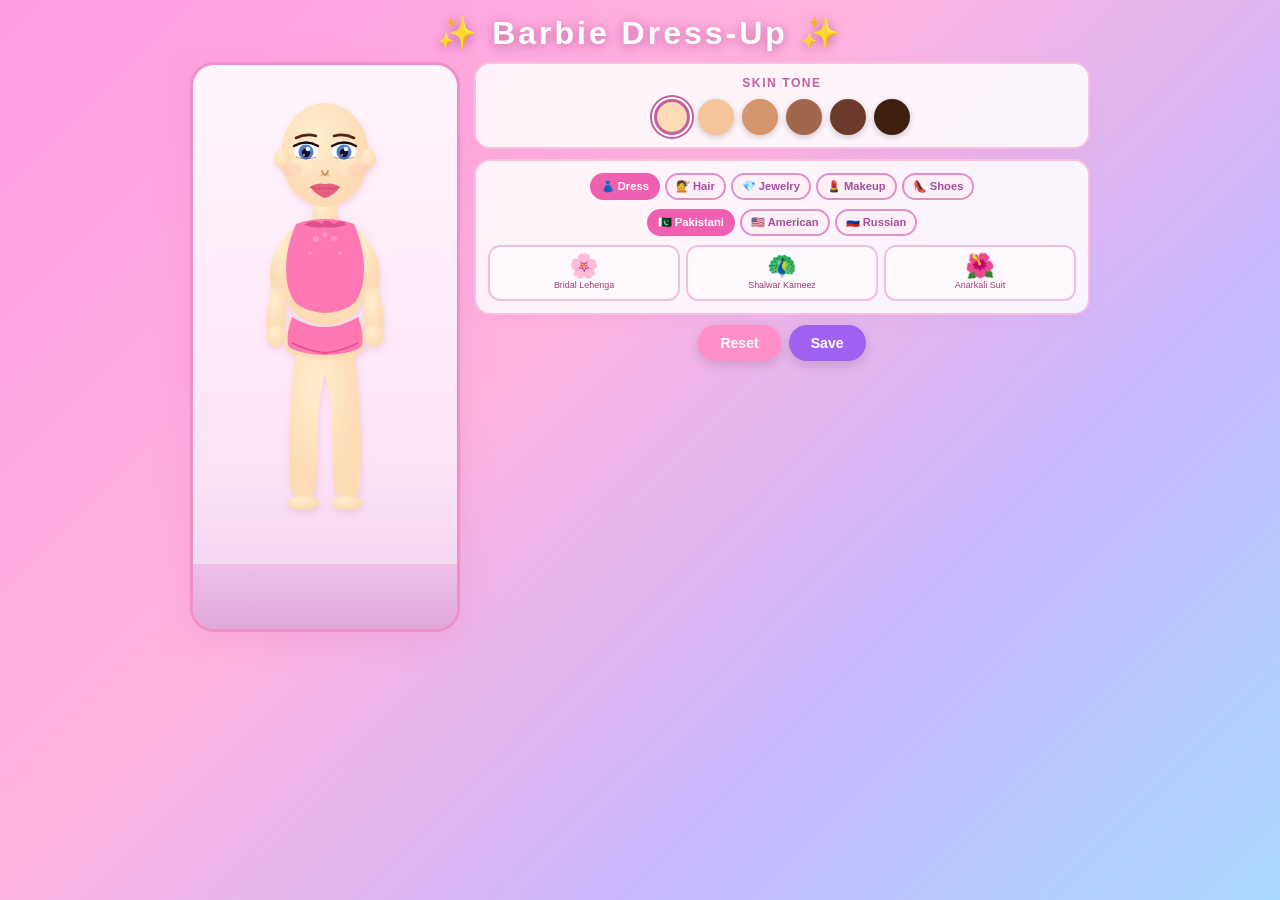
<file: index.html>
<!DOCTYPE html>
<html lang="en">
<head>
<meta charset="UTF-8">
<meta name="viewport" content="width=device-width, initial-scale=1.0">
<title>✨ Barbie Dress-Up Game</title>
<style>
*{box-sizing:border-box;margin:0;padding:0}
body{font-family:'Segoe UI',sans-serif;background:linear-gradient(135deg,#ff9de2,#ffb3de 40%,#c9b8ff 70%,#a8d8ff);min-height:100vh;display:flex;flex-direction:column;align-items:center;padding-bottom:20px}
h1{color:#fff;text-shadow:0 2px 12px #c060a0;font-size:2rem;margin:14px 0 10px;letter-spacing:3px}
.main{display:flex;gap:14px;align-items:flex-start;width:100%;max-width:920px;padding:0 10px}
.stage{flex-shrink:0;width:270px;background:linear-gradient(180deg,#fff5fd,#fce4f5 70%,#f0d0f0);border-radius:24px;border:3px solid #f090c8;box-shadow:0 8px 32px #e080c040;padding:14px 14px 60px;position:relative;overflow:hidden;display:flex;flex-direction:column;align-items:center}
.stage::after{content:'';position:absolute;bottom:0;left:0;right:0;height:65px;background:linear-gradient(180deg,#f0c0e8,#e0a8d8);border-radius:0 0 21px 21px}
.barbie-wrap{position:relative;z-index:1;width:190px;height:490px}
.controls{flex:1;display:flex;flex-direction:column;gap:10px;min-width:0}
.panel{background:rgba(255,255,255,.86);border-radius:16px;border:2px solid #f8c0e0;box-shadow:0 4px 16px #e070b018;padding:12px}
.ptitle{font-size:.76rem;font-weight:700;color:#c060a0;text-transform:uppercase;letter-spacing:1.5px;margin-bottom:9px;text-align:center}
.skin-row{display:flex;gap:8px;justify-content:center;flex-wrap:wrap}
.sw{width:36px;height:36px;border-radius:50%;cursor:pointer;border:3px solid transparent;transition:transform .16s,border-color .16s;box-shadow:0 2px 6px #0003}
.sw:hover{transform:scale(1.2)}
.sw.active{border-color:#c060a0;box-shadow:0 0 0 2px #fff,0 0 0 4px #c060a0}
.tabs{display:flex;flex-wrap:wrap;gap:5px;justify-content:center;margin-bottom:9px}
.tab{padding:5px 9px;border:2px solid #e090c8;background:#fff0f8;border-radius:20px;cursor:pointer;font-size:.7rem;font-weight:700;color:#a050a0;transition:all .16s}
.tab:hover,.tab.active{background:#f060b0;color:#fff;border-color:#f060b0}
.grid{display:grid;grid-template-columns:repeat(3,1fr);gap:6px}
.card{background:#fff8fd;border:2px solid #f0c0e0;border-radius:12px;padding:7px 4px;cursor:pointer;text-align:center;transition:all .16s;display:flex;flex-direction:column;align-items:center;gap:2px}
.card:hover{border-color:#f060b0;background:#fde8f8;transform:translateY(-2px)}
.card.active{border-color:#f060b0;background:#ffd6f0;box-shadow:0 0 0 2px #f060b040}
.card .ic{font-size:1.5rem;line-height:1}
.card .lb{font-size:.56rem;color:#904070;line-height:1.3}
.actions{display:flex;gap:8px;justify-content:center}
.btn{padding:10px 22px;border:none;border-radius:22px;cursor:pointer;font-size:.88rem;font-weight:700;transition:all .16s;box-shadow:0 4px 12px #0002}
.btn-r{background:#ff8fc8;color:#fff}.btn-r:hover{background:#e060a0;transform:translateY(-1px)}
.btn-s{background:#a060f0;color:#fff}.btn-s:hover{background:#8040d0;transform:translateY(-1px)}
.L{display:none}.L.on{display:block}
@media(max-width:640px){.main{flex-direction:column;align-items:center}.stage{width:220px}.barbie-wrap{width:160px;height:410px}.controls{width:100%;max-width:400px}.grid{grid-template-columns:repeat(4,1fr)}}
</style>
</head>
<body>
<h1>✨ Barbie Dress-Up ✨</h1>
<div class="main">

<!-- STAGE -->
<div class="stage">
  <div class="barbie-wrap">
  <svg id="sv" viewBox="0 0 190 490" xmlns="http://www.w3.org/2000/svg" style="width:100%;height:100%">
  <defs>
    <radialGradient id="BG" cx="40%" cy="30%" r="60%">
      <stop offset="0%" stop-color="var(--sh,#FEEECE)"/>
      <stop offset="100%" stop-color="var(--sc,#FDDBB4)"/>
    </radialGradient>
    <filter id="FS" x="-10%" y="-5%" width="120%" height="115%">
      <feDropShadow dx="1" dy="3" stdDeviation="3" flood-color="#c060a0" flood-opacity="0.18"/>
    </filter>
  </defs>

  <!-- ══ BODY BASE ══ -->
  <g filter="url(#FS)">
    <!-- legs -->
    <path d="M68 260 Q62 295 60 335 Q58 375 60 408 Q64 420 74 422 Q84 420 86 408 Q88 375 88 340 Q90 310 95 295 Q100 310 102 340 Q102 375 104 408 Q106 420 116 422 Q126 420 130 408 Q132 375 130 335 Q128 295 122 260Z" fill="url(#BG)"/>
    <!-- feet -->
    <ellipse cx="73" cy="424" rx="16" ry="7" fill="url(#BG)"/>
    <ellipse cx="117" cy="424" rx="16" ry="7" fill="url(#BG)"/>
    <!-- hips -->
    <path d="M60 238 Q54 255 56 270 Q60 278 95 280 Q130 278 134 270 Q136 255 130 238 Q114 248 95 248 Q76 248 60 238Z" fill="url(#BG)"/>
    <!-- torso hourglass -->
    <path d="M66 145 Q56 166 54 188 Q52 207 56 222 Q62 234 72 240 Q82 246 95 246 Q108 246 118 240 Q128 234 134 222 Q138 207 136 188 Q134 166 124 145 Q110 139 95 139 Q80 139 66 145Z" fill="url(#BG)"/>
    <!-- left arm -->
    <path d="M66 147 Q50 159 42 181 Q38 197 42 211 Q50 213 58 203 Q62 183 68 160Z" fill="url(#BG)"/>
    <path d="M42 209 Q36 228 36 246 Q38 254 46 255 Q54 253 56 244 Q58 230 54 210Z" fill="url(#BG)"/>
    <ellipse cx="46" cy="257" rx="10" ry="11" fill="url(#BG)"/>
    <!-- right arm -->
    <path d="M124 147 Q140 159 148 181 Q152 197 148 211 Q140 213 132 203 Q128 183 122 160Z" fill="url(#BG)"/>
    <path d="M148 209 Q154 228 154 246 Q152 254 144 255 Q136 253 134 244 Q132 230 136 210Z" fill="url(#BG)"/>
    <ellipse cx="144" cy="257" rx="10" ry="11" fill="url(#BG)"/>
    <!-- neck -->
    <path d="M83 127 Q87 122 95 121 Q103 122 107 127 L108 145 Q101 148 95 148 Q89 148 82 145Z" fill="url(#BG)"/>
    <!-- head -->
    <ellipse cx="95" cy="76" rx="44" ry="52" fill="url(#BG)"/>
    <!-- ears -->
    <ellipse cx="52" cy="80" rx="8" ry="10" fill="url(#BG)"/>
    <ellipse cx="138" cy="80" rx="8" ry="10" fill="url(#BG)"/>
  </g>

  <!-- ══ FACE ══ -->
  <g id="face">
    <!-- cheekbone highlight -->
    <ellipse cx="70" cy="88" rx="13" ry="9" fill="var(--sh,#FEEECE)" opacity="0.35"/>
    <ellipse cx="120" cy="88" rx="13" ry="9" fill="var(--sh,#FEEECE)" opacity="0.35"/>
    <!-- eyebrows -->
    <path d="M66 59 Q76 54 86 57" stroke="#5a2010" stroke-width="2.6" fill="none" stroke-linecap="round"/>
    <path d="M104 57 Q114 54 124 59" stroke="#5a2010" stroke-width="2.6" fill="none" stroke-linecap="round"/>
    <!-- eye whites -->
    <ellipse cx="76" cy="72" rx="12" ry="9.5" fill="white"/>
    <ellipse cx="114" cy="72" rx="12" ry="9.5" fill="white"/>
    <!-- irises -->
    <circle cx="76" cy="73" r="7.5" fill="#4a80c8" id="iL"/>
    <circle cx="114" cy="73" r="7.5" fill="#4a80c8" id="iR"/>
    <!-- pupils -->
    <circle cx="76" cy="74" r="4.2" fill="#1a0a28"/>
    <circle cx="114" cy="74" r="4.2" fill="#1a0a28"/>
    <!-- eye shine -->
    <circle cx="78" cy="70" r="2.3" fill="white" opacity="0.92"/>
    <circle cx="116" cy="70" r="2.3" fill="white" opacity="0.92"/>
    <circle cx="74" cy="76" r="1.2" fill="white" opacity="0.5"/>
    <circle cx="112" cy="76" r="1.2" fill="white" opacity="0.5"/>
    <!-- lashes top -->
    <path d="M64 67 Q76 60 88 67" stroke="#1a0a10" stroke-width="2.4" fill="none" stroke-linecap="round"/>
    <path d="M102 67 Q114 60 126 67" stroke="#1a0a10" stroke-width="2.4" fill="none" stroke-linecap="round"/>
    <!-- lashes bottom subtle -->
    <path d="M66 78 Q76 82 86 78" stroke="#4a2010" stroke-width="1" fill="none" opacity="0.4"/>
    <path d="M104 78 Q114 82 124 78" stroke="#4a2010" stroke-width="1" fill="none" opacity="0.4"/>
    <!-- nose -->
    <path d="M92 92 Q95 100 98 92" stroke="var(--sdc,#c89060)" stroke-width="1.8" fill="none" stroke-linecap="round"/>
    <circle cx="92" cy="96" r="1.8" fill="var(--sdc,#c89060)" opacity="0.35"/>
    <circle cx="98" cy="96" r="1.8" fill="var(--sdc,#c89060)" opacity="0.35"/>
    <!-- default lips -->
    <path id="dlips" d="M80 108 Q87 103 95 105 Q103 103 110 108 Q103 117 95 119 Q87 117 80 108Z" fill="#e86080"/>
    <path d="M80 108 Q87 111 95 109 Q103 111 110 108" stroke="#c04060" stroke-width="1" fill="none" opacity="0.7"/>
    <!-- natural blush -->
    <ellipse cx="62" cy="91" rx="11" ry="7" fill="#ffb0b0" opacity="0.24"/>
    <ellipse cx="128" cy="91" rx="11" ry="7" fill="#ffb0b0" opacity="0.24"/>
  </g>

  <!-- ══ BASE SWIMSUIT (always visible) ══ -->
  <g id="bsw">
    <!-- bodice -->
    <path d="M66 145 Q56 168 56 190 Q56 210 64 222 Q72 232 95 234 Q118 232 126 222 Q134 210 134 190 Q134 168 124 145 Q110 140 95 140 Q80 140 66 145Z" fill="#ff78b4"/>
    <!-- sweetheart neckline detail -->
    <path d="M74 146 Q84 139 92 145 Q95 138 104 145 Q112 139 116 146 Q104 150 95 148 Q86 150 74 146Z" fill="#e0508a"/>
    <!-- shimmer -->
    <g fill="white" opacity="0.22">
      <circle cx="86" cy="160" r="3"/><circle cx="95" cy="156" r="2.5"/><circle cx="104" cy="160" r="3"/>
      <circle cx="80" cy="174" r="2"/><circle cx="110" cy="174" r="2"/>
    </g>
    <!-- hips/panty -->
    <path d="M62 238 Q56 254 58 266 Q62 274 95 276 Q128 274 132 266 Q134 254 128 238 Q112 248 95 248 Q78 248 62 238Z" fill="#ff78b4"/>
    <path d="M62 264 Q78 272 95 274 Q112 272 128 264" stroke="#e0508a" stroke-width="1.8" fill="none"/>
  </g>

  <!-- ══ HAIR LAYERS (drawn after face so face stays on top) ══ -->

  <!-- H1: Long wavy blonde -->
  <g class="L" id="hair-1">
    <path d="M52 68 Q44 106 44 148 Q44 188 46 218 Q50 210 50 174 Q50 134 54 94 Q56 80 60 68Z" fill="#e8b030"/>
    <path d="M138 68 Q146 106 146 148 Q146 188 144 218 Q140 210 140 174 Q140 134 136 94 Q134 80 130 68Z" fill="#e8b030"/>
    <ellipse cx="95" cy="44" rx="47" ry="24" fill="#f0c040"/>
    <path d="M52 50 Q58 30 76 22 Q95 16 114 22 Q132 30 138 50 Q116 42 95 40 Q74 42 52 50Z" fill="#d4a020"/>
    <path d="M52 54 Q46 76 46 100 Q46 120 50 134 Q56 122 56 100 Q56 78 58 62Z" fill="#f0c040"/>
    <path d="M138 54 Q144 76 144 100 Q144 120 140 134 Q134 122 134 100 Q134 78 132 62Z" fill="#f0c040"/>
    <!-- wavy ends -->
    <path d="M44 216 Q38 238 40 258 Q44 254 46 236 Q48 222 48 214Z" fill="#e8b030"/>
    <path d="M146 216 Q152 238 150 258 Q146 254 144 236 Q142 222 142 214Z" fill="#e8b030"/>
  </g>

  <!-- H2: Dark brown long straight -->
  <g class="L" id="hair-2">
    <path d="M52 66 Q44 104 42 148 Q40 188 42 220 Q46 216 48 180 Q48 140 52 100 Q54 82 58 68Z" fill="#3c1c08"/>
    <path d="M138 66 Q146 104 148 148 Q150 188 148 220 Q144 216 142 180 Q142 140 138 100 Q136 82 132 68Z" fill="#3c1c08"/>
    <ellipse cx="95" cy="42" rx="47" ry="22" fill="#4e2c0c"/>
    <path d="M52 48 Q60 28 78 20 Q95 14 112 20 Q130 28 138 48 Q116 40 95 38 Q74 40 52 48Z" fill="#2e1406"/>
    <path d="M52 52 Q46 74 44 100 Q44 124 46 142 Q52 130 54 106 Q56 82 58 60Z" fill="#4e2c0c"/>
    <path d="M138 52 Q144 74 146 100 Q146 124 144 142 Q138 130 136 106 Q134 82 132 60Z" fill="#4e2c0c"/>
  </g>

  <!-- H3: Black updo bun -->
  <g class="L" id="hair-3">
    <ellipse cx="95" cy="44" rx="47" ry="22" fill="#1c0c24"/>
    <path d="M52 52 Q44 70 42 92 Q42 112 48 116 Q54 108 56 88 Q58 68 60 56Z" fill="#1c0c24"/>
    <path d="M138 52 Q146 70 148 92 Q148 112 142 116 Q136 108 134 88 Q132 68 130 56Z" fill="#1c0c24"/>
    <!-- bun -->
    <ellipse cx="95" cy="22" rx="26" ry="17" fill="#1c0c24"/>
    <ellipse cx="95" cy="20" rx="20" ry="13" fill="#2c1434"/>
    <!-- hair tie -->
    <ellipse cx="95" cy="33" rx="22" ry="5" fill="#f060a0"/>
    <circle cx="95" cy="33" r="4" fill="#ff80c0"/>
  </g>

  <!-- H4: Red wavy shoulder-length -->
  <g class="L" id="hair-4">
    <path d="M52 68 Q44 102 42 136 Q40 166 42 192 Q46 186 48 158 Q50 126 54 96 Q56 80 60 68Z" fill="#a02010"/>
    <path d="M138 68 Q146 102 148 136 Q150 166 148 192 Q144 186 142 158 Q140 126 136 96 Q134 80 130 68Z" fill="#a02010"/>
    <ellipse cx="95" cy="44" rx="47" ry="24" fill="#c03020"/>
    <path d="M52 50 Q60 30 78 22 Q95 16 112 22 Q130 30 138 50 Q116 42 95 40 Q74 42 52 50Z" fill="#8a1c0c"/>
    <path d="M52 54 Q44 78 42 106 Q40 132 42 152 Q50 140 52 114 Q54 88 56 62Z" fill="#c03020"/>
    <path d="M138 54 Q146 78 148 106 Q150 132 148 152 Q140 140 138 114 Q136 88 134 62Z" fill="#c03020"/>
  </g>

  <!-- H5: Platinum silver bob -->
  <g class="L" id="hair-5">
    <ellipse cx="95" cy="44" rx="47" ry="22" fill="#d0c8e0"/>
    <path d="M52 52 Q44 72 42 96 Q42 118 46 124 Q52 116 54 94 Q56 72 60 58Z" fill="#d0c8e0"/>
    <path d="M138 52 Q146 72 148 96 Q148 118 144 124 Q138 116 136 94 Q134 72 130 58Z" fill="#d0c8e0"/>
    <path d="M52 50 Q60 30 78 22 Q95 16 112 22 Q130 30 138 50 Q116 44 95 42 Q74 44 52 50Z" fill="#b0a8c0"/>
    <!-- bob ends -->
    <path d="M42 118 Q40 128 42 136 Q46 132 48 124Z" fill="#d0c8e0"/>
    <path d="M148 118 Q150 128 148 136 Q144 132 142 124Z" fill="#d0c8e0"/>
  </g>

  <!-- ══ DRESS LAYERS ══ -->

  <!-- PK1: Bridal Lehenga -->
  <g class="L" id="dress-pk1">
    <path d="M70 142 Q60 164 60 186 Q60 204 68 214 Q78 222 95 224 Q112 222 122 214 Q130 204 130 186 Q130 164 120 142 Q108 137 95 137 Q82 137 70 142Z" fill="#8b0000"/>
    <path d="M74 142 Q95 136 116 142" stroke="#ffd700" stroke-width="2.5" fill="none"/>
    <path d="M70 162 Q95 156 120 162" stroke="#ffd700" stroke-width="1.5" fill="none" opacity=".8"/>
    <!-- dupatta left -->
    <path d="M60 144 Q46 156 40 178 Q36 196 40 210 Q52 196 58 174 Q62 158 66 146Z" fill="#aa0000" opacity=".88"/>
    <path d="M40 208 Q34 230 36 256 Q40 248 44 228 Q46 212 48 206Z" fill="#aa0000" opacity=".7"/>
    <!-- dupatta right -->
    <path d="M130 144 Q144 156 150 178 Q154 196 150 210 Q138 196 132 174 Q128 158 124 146Z" fill="#aa0000" opacity=".88"/>
    <!-- Lehenga skirt -->
    <path d="M62 220 Q46 250 38 294 Q30 338 32 374 Q52 392 95 396 Q138 392 158 374 Q160 338 152 294 Q144 250 128 220 Q112 228 95 230 Q78 228 62 220Z" fill="#8b0000"/>
    <!-- gold border -->
    <path d="M32 370 Q62 388 95 392 Q128 388 158 370 Q128 382 95 386 Q62 382 32 370Z" fill="#ffd700"/>
    <path d="M32 354 Q62 372 95 376 Q128 372 158 354" stroke="#ffd700" stroke-width="1.5" fill="none" opacity=".5"/>
    <!-- embroidery -->
    <g fill="none" stroke="#ffd700" stroke-width="1.8" opacity=".82">
      <path d="M44 258 Q62 250 76 260 Q86 250 95 260 Q104 250 114 260 Q128 250 146 258"/>
      <path d="M40 282 Q60 274 76 284 Q86 274 95 284 Q104 274 114 284 Q130 274 150 282"/>
    </g>
    <g fill="#ffd700" opacity=".75">
      <circle cx="95" cy="244" r="4"/><circle cx="75" cy="272" r="3"/><circle cx="115" cy="272" r="3"/>
    </g>
    <!-- sleeve detail -->
    <path d="M60 144 Q44 156 38 178 Q34 196 38 212" stroke="#ffd700" stroke-width="1.5" fill="none"/>
    <path d="M130 144 Q146 156 152 178 Q156 196 152 212" stroke="#ffd700" stroke-width="1.5" fill="none"/>
  </g>

  <!-- PK2: Teal Shalwar Kameez -->
  <g class="L" id="dress-pk2">
    <path d="M64 136 Q52 160 50 188 Q48 216 52 240 Q58 254 74 260 Q82 264 95 264 Q108 264 116 260 Q132 254 138 240 Q142 216 140 188 Q138 160 126 136 Q112 130 95 130 Q78 130 64 136Z" fill="#008888"/>
    <path d="M80 136 Q95 128 110 136 Q100 142 95 140 Q90 142 80 136Z" fill="#006666"/>
    <path d="M78 136 Q95 130 112 136" stroke="#ffd700" stroke-width="2" fill="none"/>
    <path d="M76 148 Q95 142 114 148" stroke="#ffd700" stroke-width="1.3" fill="none" opacity=".8"/>
    <!-- sleeves -->
    <path d="M64 138 Q48 152 40 176 Q36 194 40 208 Q50 210 58 200 Q62 180 68 158Z" fill="#008888"/>
    <path d="M126 138 Q142 152 150 176 Q154 194 150 208 Q140 210 132 200 Q128 180 122 158Z" fill="#008888"/>
    <path d="M42 176 Q50 170 56 178" stroke="#ffd700" stroke-width="1.3" fill="none"/>
    <path d="M148 176 Q140 170 134 178" stroke="#ffd700" stroke-width="1.3" fill="none"/>
    <!-- shalwar trousers -->
    <path d="M54 252 Q48 276 48 308 Q48 342 50 372 Q58 380 72 378 Q80 356 84 322 Q88 296 95 282 Q102 296 106 322 Q110 356 118 378 Q132 380 140 372 Q142 342 142 308 Q142 276 136 252 Q118 264 95 266 Q72 264 54 252Z" fill="#007070"/>
    <!-- hem embroidery -->
    <path d="M52 238 Q73 250 95 252 Q117 250 138 238" stroke="#ffd700" stroke-width="2" fill="none"/>
    <!-- dupatta -->
    <path d="M64 136 Q52 142 48 158 Q54 152 62 148Z" fill="#00aaaa" opacity=".8"/>
    <path d="M48 156 Q42 172 42 190 Q46 186 52 172 Q54 162 54 154Z" fill="#00aaaa" opacity=".7"/>
  </g>

  <!-- PK3: Magenta Anarkali Suit -->
  <g class="L" id="dress-pk3">
    <path d="M66 136 Q54 160 52 190 Q50 220 52 248 Q54 266 62 274 Q72 282 84 344 Q88 374 90 402 Q92 408 95 408 Q98 408 100 402 Q102 374 106 344 Q118 282 128 274 Q136 266 138 248 Q140 220 138 190 Q136 160 124 136 Q110 130 95 130 Q80 130 66 136Z" fill="#be006a"/>
    <path d="M80 136 Q95 128 110 136 Q100 142 95 140 Q90 142 80 136Z" fill="#8a0048"/>
    <path d="M78 136 Q95 130 112 136" stroke="#ffd700" stroke-width="2.2" fill="none"/>
    <!-- sleeves -->
    <path d="M66 138 Q50 152 42 178 Q38 196 42 212 Q52 214 60 204 Q64 182 70 158Z" fill="#be006a"/>
    <path d="M124 138 Q140 152 148 178 Q152 196 148 212 Q138 214 130 204 Q126 182 120 158Z" fill="#be006a"/>
    <!-- churidar tight leg bottoms -->
    <path d="M83 342 Q81 374 81 402 Q81 414 87 418 Q91 422 95 422 Q99 422 103 418 Q109 414 109 402 Q109 374 107 342" fill="#8a0048"/>
    <!-- embroidery rows -->
    <g fill="none" stroke="#ffd700" stroke-width="1.7" opacity=".9">
      <path d="M68 178 Q95 170 122 178"/>
      <path d="M66 200 Q95 192 124 200"/>
      <path d="M64 224 Q95 216 126 224"/>
    </g>
    <g fill="#ffd700"><circle cx="95" cy="152" r="3.5"/><circle cx="95" cy="166" r="2.5"/></g>
  </g>

  <!-- US1: Red Ball Gown -->
  <g class="L" id="dress-us1">
    <path d="M70 138 Q62 160 62 182 Q62 200 70 210 Q80 218 95 220 Q110 218 120 210 Q128 200 128 182 Q128 160 120 138 Q108 133 95 133 Q82 133 70 138Z" fill="#cc1020"/>
    <path d="M70 138 Q82 132 90 138 Q95 131 100 138 Q108 132 120 138 Q110 143 95 141 Q80 143 70 138Z" fill="#aa0810"/>
    <!-- ballgown -->
    <path d="M62 208 Q40 242 32 290 Q24 336 28 374 Q50 394 95 398 Q140 394 162 374 Q166 336 158 290 Q150 242 128 208 Q112 220 95 222 Q78 220 62 208Z" fill="#cc1020"/>
    <!-- tulle -->
    <path d="M26 370 Q60 390 95 394 Q130 390 164 370 Q130 384 95 388 Q60 384 26 370Z" fill="#e02040" opacity=".6"/>
    <path d="M28 350 Q62 370 95 374 Q128 370 162 350 Q128 364 95 368 Q62 364 28 350Z" fill="#e02040" opacity=".4"/>
    <!-- sparkles -->
    <g fill="white" opacity=".45">
      <circle cx="75" cy="254" r="2.2"/><circle cx="95" cy="272" r="2.8"/>
      <circle cx="115" cy="248" r="2.2"/><circle cx="68" cy="304" r="1.8"/>
      <circle cx="125" cy="298" r="1.8"/><circle cx="88" cy="326" r="2.2"/>
    </g>
    <!-- waist ribbon -->
    <path d="M64 208 Q79 216 95 218 Q111 216 126 208" stroke="#aa0810" stroke-width="2.5" fill="none"/>
  </g>

  <!-- US2: Casual Chic (White top + Jeans) -->
  <g class="L" id="dress-us2">
    <path d="M68 138 Q60 158 60 178 Q60 196 68 206 Q78 212 95 212 Q112 212 122 206 Q130 196 130 178 Q130 158 122 138 Q110 133 95 133 Q80 133 68 138Z" fill="#f0f0ff"/>
    <path d="M84 138 Q95 130 106 138 Q100 143 95 141 Q90 143 84 138Z" fill="#e0e0ee"/>
    <!-- puff sleeves -->
    <path d="M68 140 Q50 150 44 170 Q40 186 44 200 Q54 202 62 192 Q64 174 70 158Z" fill="#f0f0ff"/>
    <path d="M122 140 Q140 150 146 170 Q150 186 146 200 Q136 202 128 192 Q126 174 120 158Z" fill="#f0f0ff"/>
    <!-- stripes on top -->
    <path d="M72 156 Q95 150 118 156" stroke="#e0e0ee" stroke-width="1.5" fill="none"/>
    <path d="M70 168 Q95 162 120 168" stroke="#e0e0ee" stroke-width="1.5" fill="none"/>
    <path d="M70 180 Q95 174 120 180" stroke="#e0e0ee" stroke-width="1.5" fill="none"/>
    <!-- jeans waistband -->
    <rect x="60" y="206" width="70" height="14" rx="5" fill="#1c2d6c"/>
    <!-- belt & buckle -->
    <rect x="62" y="208" width="66" height="7" rx="3" fill="#7a5018"/>
    <rect x="89" y="207" width="12" height="10" rx="2" fill="#ffd700"/>
    <!-- jeans -->
    <path d="M60 218 Q56 244 56 276 Q56 312 58 348 Q62 360 76 362 Q84 340 88 308 Q92 280 95 266 Q98 280 102 308 Q106 340 114 362 Q128 360 132 348 Q134 312 134 276 Q134 244 130 218Z" fill="#2444b0"/>
    <path d="M95 266 Q95 314 95 362" stroke="#1c3090" stroke-width="1.5" fill="none"/>
    <path d="M60 220 Q58 252 60 280" stroke="#1c3090" stroke-width="1" fill="none" opacity=".5"/>
    <path d="M130 220 Q132 252 130 280" stroke="#1c3090" stroke-width="1" fill="none" opacity=".5"/>
  </g>

  <!-- US3: White Bridal Ball Gown -->
  <g class="L" id="dress-us3">
    <path d="M70 138 Q62 160 62 182 Q62 200 70 212 Q80 220 95 222 Q110 220 120 212 Q128 200 128 182 Q128 160 120 138 Q108 132 95 132 Q82 132 70 138Z" fill="#f8f4ff"/>
    <!-- corset lace detail -->
    <g stroke="#d8c8f0" stroke-width="1.2" fill="none">
      <path d="M80 142 Q95 138 110 142"/><path d="M78 152 Q95 148 112 152"/>
      <path d="M76 162 Q95 158 114 162"/><path d="M76 172 Q95 168 114 172"/>
      <path d="M76 182 Q95 178 114 182"/><path d="M76 194 Q95 190 114 194"/>
    </g>
    <g stroke="#c0a0e8" stroke-width="1" fill="none">
      <line x1="95" y1="140" x2="95" y2="210"/>
      <path d="M91 148 Q95 146 99 148"/><path d="M90 158 Q95 156 100 158"/>
      <path d="M90 168 Q95 166 100 168"/><path d="M90 178 Q95 176 100 178"/>
      <path d="M90 190 Q95 188 100 190"/>
    </g>
    <!-- off-shoulder straps -->
    <path d="M62 144 Q46 140 38 148 Q32 158 36 170 Q44 166 52 158 Q58 150 66 146Z" fill="#f8f4ff"/>
    <path d="M128 144 Q144 140 152 148 Q158 158 154 170 Q146 166 138 158 Q132 150 124 146Z" fill="#f8f4ff"/>
    <!-- huge ballgown -->
    <path d="M62 210 Q38 250 28 302 Q18 352 22 390 Q50 412 95 416 Q140 412 168 390 Q172 352 162 302 Q152 250 128 210 Q112 222 95 224 Q78 222 62 210Z" fill="#f8f4ff"/>
    <!-- tulle layers -->
    <path d="M20 386 Q56 406 95 410 Q134 406 170 386 Q134 400 95 404 Q56 400 20 386Z" fill="#e8e0ff" opacity=".7"/>
    <path d="M22 366 Q56 386 95 390 Q134 386 168 366 Q134 380 95 384 Q56 380 22 366Z" fill="#e8e0ff" opacity=".5"/>
    <path d="M24 346 Q58 364 95 368 Q132 364 166 346 Q132 360 95 364 Q58 360 24 346Z" fill="#e8e0ff" opacity=".35"/>
    <!-- floral center -->
    <g fill="#c8a0e8" opacity=".75">
      <circle cx="95" cy="215" r="7"/><circle cx="87" cy="211" r="5"/><circle cx="103" cy="211" r="5"/><circle cx="95" cy="208" r="4"/>
    </g>
    <circle cx="95" cy="214" r="3.5" fill="#e8c0f8"/>
  </g>

  <!-- RU1: Folk Sarafan (red + white blouse) -->
  <g class="L" id="dress-ru1">
    <!-- white blouse -->
    <path d="M66 136 Q54 158 52 180 Q50 200 54 220 Q60 230 74 234 Q82 238 95 238 Q108 238 116 234 Q130 230 136 220 Q140 200 138 180 Q136 158 124 136 Q110 129 95 129 Q80 129 66 136Z" fill="#f8f0e8"/>
    <g stroke="#c8202a" stroke-width="2.5" fill="none">
      <path d="M78 136 Q95 128 112 136"/>
      <path d="M76 148 Q95 140 114 148"/>
      <path d="M74 162 Q95 154 116 162"/>
    </g>
    <g fill="#c8202a" opacity=".8">
      <path d="M84 168 L86 164 L88 168 L86 172Z"/><path d="M102 168 L104 164 L106 168 L104 172Z"/>
    </g>
    <!-- blouse sleeves -->
    <path d="M66 138 Q50 152 42 178 Q38 196 42 212 Q52 214 60 204 Q64 182 70 158Z" fill="#f8f0e8"/>
    <path d="M124 138 Q140 152 148 178 Q152 196 148 212 Q138 214 130 204 Q126 182 120 158Z" fill="#f8f0e8"/>
    <g stroke="#c8202a" stroke-width="1.4" fill="none">
      <path d="M44 180 Q52 174 58 182"/><path d="M44 194 Q52 188 58 196"/>
      <path d="M146 180 Q138 174 132 182"/><path d="M146 194 Q138 188 132 196"/>
    </g>
    <!-- red sarafan overdress -->
    <path d="M70 130 Q62 148 62 176 Q62 214 66 232 Q60 244 54 276 Q46 314 46 354 Q58 368 78 372 Q86 348 88 318 Q92 292 95 278 Q98 292 102 318 Q104 348 112 372 Q132 368 144 354 Q144 314 136 276 Q130 244 124 232 Q128 214 128 176 Q128 148 120 130 Q108 123 95 123 Q82 123 70 130Z" fill="#c8202a" opacity=".92"/>
    <!-- sarafan straps -->
    <rect x="82" y="123" width="10" height="16" rx="4" fill="#c8202a"/>
    <rect x="98" y="123" width="10" height="16" rx="4" fill="#c8202a"/>
    <!-- gold border -->
    <path d="M46 350 Q70 364 95 368 Q120 364 144 350" stroke="#ffd700" stroke-width="3" fill="none"/>
    <path d="M48 338 Q70 352 95 356 Q120 352 142 338" stroke="#ffd700" stroke-width="1.8" fill="none"/>
    <g fill="#ffd700" opacity=".85">
      <circle cx="58" cy="295" r="3"/><circle cx="132" cy="295" r="3"/>
      <path d="M70 312 Q76 306 82 312 Q76 318 70 312Z"/>
      <path d="M108 312 Q114 306 120 312 Q114 318 108 312Z"/>
    </g>
  </g>

  <!-- RU2: Military Greatcoat -->
  <g class="L" id="dress-ru2">
    <path d="M60 132 Q50 158 48 192 Q46 226 50 256 Q54 276 64 284 Q78 292 95 294 Q112 292 126 284 Q136 276 140 256 Q144 226 142 192 Q140 158 130 132 Q114 125 95 125 Q76 125 60 132Z" fill="#3a4a28"/>
    <!-- lapels -->
    <path d="M78 132 Q88 123 95 133 Q89 145 80 152 Q78 142 78 132Z" fill="#28381a"/>
    <path d="M112 132 Q102 123 95 133 Q101 145 110 152 Q112 142 112 132Z" fill="#28381a"/>
    <path d="M78 132 Q95 123 112 132 Q103 140 95 138 Q87 140 78 132Z" fill="#28381a"/>
    <!-- sleeves -->
    <path d="M60 134 Q44 148 36 176 Q32 196 36 214 Q48 216 56 204 Q60 182 66 156Z" fill="#3a4a28"/>
    <path d="M130 134 Q146 148 154 176 Q158 196 154 214 Q142 216 134 204 Q130 182 124 156Z" fill="#3a4a28"/>
    <!-- gold cuffs -->
    <path d="M36 210 Q46 218 56 210" stroke="#ffd700" stroke-width="3" fill="none" stroke-linecap="round"/>
    <path d="M154 210 Q144 218 134 210" stroke="#ffd700" stroke-width="3" fill="none" stroke-linecap="round"/>
    <!-- shoulder epaulettes -->
    <rect x="48" y="130" width="20" height="8" rx="4" fill="#ffd700"/>
    <rect x="122" y="130" width="20" height="8" rx="4" fill="#ffd700"/>
    <!-- buttons -->
    <g fill="#ffd700"><circle cx="95" cy="148" r="3.5"/><circle cx="95" cy="164" r="3.5"/><circle cx="95" cy="180" r="3.5"/><circle cx="95" cy="198" r="3.5"/></g>
    <!-- medals -->
    <g fill="#cc0000" opacity=".9"><rect x="60" y="158" width="10" height="6" rx="1"/><rect x="60" y="168" width="10" height="6" rx="1"/></g>
    <rect x="74" y="158" width="10" height="6" rx="1" fill="#1030aa" opacity=".9"/>
    <!-- coat skirt -->
    <path d="M52 280 Q44 310 42 346 Q40 376 44 400 Q64 416 95 420 Q126 416 146 400 Q150 376 148 346 Q146 310 138 280 Q118 294 95 296 Q72 294 52 280Z" fill="#3a4a28"/>
    <!-- belt -->
    <rect x="52" y="276" width="86" height="10" rx="4" fill="#ffd700"/>
    <polygon points="95,274 97,280 103,280 98,284 100,290 95,286 90,290 92,284 87,280 93,280" fill="#cc0000"/>
  </g>

  <!-- RU3: Traditional Kokoshnik Outfit -->
  <g class="L" id="dress-ru3">
    <!-- white blouse -->
    <path d="M66 136 Q56 158 54 180 Q52 202 56 220 Q62 232 76 238 Q84 242 95 242 Q106 242 114 238 Q128 232 134 220 Q138 202 136 180 Q134 158 124 136 Q110 128 95 128 Q80 128 66 136Z" fill="#f8f0e8"/>
    <g stroke="#c8202a" stroke-width="2.2" fill="none">
      <path d="M78 136 Q95 128 112 136"/>
      <path d="M76 148 Q95 140 114 148"/>
      <path d="M74 160 Q95 152 116 160"/>
    </g>
    <g fill="#c8202a" opacity=".8">
      <path d="M83 166 L85 162 L87 166 L85 170Z"/><path d="M91 164 L93 160 L95 164 L93 168Z"/>
      <path d="M99 164 L101 160 L103 164 L101 168Z"/><path d="M107 166 L109 162 L111 166 L109 170Z"/>
    </g>
    <path d="M66 138 Q48 152 40 178 Q36 198 40 214 Q52 216 60 206 Q64 184 70 158Z" fill="#f8f0e8"/>
    <path d="M124 138 Q142 152 150 178 Q154 198 150 214 Q138 216 130 206 Q126 184 120 158Z" fill="#f8f0e8"/>
    <g stroke="#c8202a" stroke-width="1.4" fill="none">
      <path d="M42 180 Q50 174 56 182"/><path d="M42 194 Q50 188 56 196"/>
      <path d="M148 180 Q140 174 134 182"/><path d="M148 194 Q140 188 134 196"/>
    </g>
    <!-- blue sarafan -->
    <path d="M70 130 Q62 150 62 178 Q62 218 66 236 Q60 248 54 280 Q46 316 46 356 Q60 370 80 374 Q88 350 90 320 Q94 292 95 278 Q96 292 100 320 Q102 350 110 374 Q130 370 144 356 Q144 316 136 280 Q130 248 124 236 Q128 218 128 178 Q128 150 120 130 Q108 122 95 122 Q82 122 70 130Z" fill="#2040a0" opacity=".92"/>
    <rect x="82" y="122" width="10" height="16" rx="4" fill="#2040a0"/>
    <rect x="98" y="122" width="10" height="16" rx="4" fill="#2040a0"/>
    <!-- gold skirt ornament -->
    <path d="M46 352 Q70 366 95 370 Q120 366 144 352" stroke="#ffd700" stroke-width="3" fill="none"/>
    <g fill="#ffd700" opacity=".85">
      <circle cx="63" cy="330" r="3"/><circle cx="95" cy="326" r="3.5"/><circle cx="127" cy="330" r="3"/>
      <path d="M72 344 Q78 338 84 344 Q78 350 72 344Z"/>
      <path d="M106 344 Q112 338 118 344 Q112 350 106 344Z"/>
    </g>
    <!-- KOKOSHNIK built-in -->
    <path d="M50 60 Q56 16 78 6 Q95 -1 112 6 Q134 16 140 60 Q118 50 95 48 Q72 50 50 60Z" fill="#c8202a"/>
    <path d="M52 60 Q60 22 80 12 Q95 5 110 12 Q130 22 138 60 Q116 52 95 50 Q74 52 52 60Z" fill="#1e3ca0"/>
    <g fill="#ffd700">
      <circle cx="95" cy="10" r="6"/><circle cx="76" cy="18" r="4.5"/><circle cx="114" cy="18" r="4.5"/>
      <circle cx="62" cy="36" r="3.5"/><circle cx="128" cy="36" r="3.5"/><circle cx="54" cy="52" r="2.5"/><circle cx="136" cy="52" r="2.5"/>
    </g>
    <path d="M52 60 Q73 50 95 48 Q117 50 138 60" stroke="#ffd700" stroke-width="2.2" fill="none"/>
  </g>

  <!-- ══ JEWELRY LAYERS ══ -->

  <!-- Pearl necklace -->
  <g class="L" id="jw-pearl">
    <g fill="#f0ece8" stroke="#d8d0c8" stroke-width="0.5">
      <circle cx="70" cy="134" r="3.5"/><circle cx="76" cy="137" r="3.5"/><circle cx="82" cy="140" r="3.5"/>
      <circle cx="88" cy="142" r="3.5"/><circle cx="95" cy="143" r="4"/>
      <circle cx="102" cy="142" r="3.5"/><circle cx="108" cy="140" r="3.5"/>
      <circle cx="114" cy="137" r="3.5"/><circle cx="120" cy="134" r="3.5"/>
    </g>
  </g>

  <!-- Gold pendant -->
  <g class="L" id="jw-gold">
    <path d="M74 134 Q95 148 116 134" stroke="#ffd700" stroke-width="2.5" fill="none"/>
    <circle cx="95" cy="149" r="6" fill="#ffd700"/>
    <circle cx="95" cy="149" r="4" fill="#ffe060"/>
    <polygon points="95,152 97,159 95,164 93,159" fill="#ffd700"/>
  </g>

  <!-- Diamond studs -->
  <g class="L" id="jw-studs">
    <circle cx="52" cy="82" r="5" fill="#b8d8ff"/>
    <circle cx="52" cy="82" r="3" fill="#dff0ff"/>
    <circle cx="138" cy="82" r="5" fill="#b8d8ff"/>
    <circle cx="138" cy="82" r="3" fill="#dff0ff"/>
  </g>

  <!-- Chandelier earrings -->
  <g class="L" id="jw-chandelier">
    <line x1="52" y1="80" x2="52" y2="104" stroke="#ffd700" stroke-width="1.8"/>
    <circle cx="52" cy="80" r="3.5" fill="#ffd700"/>
    <ellipse cx="52" cy="108" rx="6" ry="9" fill="#ffd700"/>
    <line x1="138" y1="80" x2="138" y2="104" stroke="#ffd700" stroke-width="1.8"/>
    <circle cx="138" cy="80" r="3.5" fill="#ffd700"/>
    <ellipse cx="138" cy="108" rx="6" ry="9" fill="#ffd700"/>
  </g>

  <!-- Bangles -->
  <g class="L" id="jw-bangles">
    <ellipse cx="46" cy="250" rx="11" ry="4" fill="none" stroke="#ffd700" stroke-width="2.5"/>
    <ellipse cx="46" cy="246" rx="11" ry="4" fill="none" stroke="#e090c0" stroke-width="2"/>
    <ellipse cx="46" cy="242" rx="11" ry="4" fill="none" stroke="#ffd700" stroke-width="1.8"/>
    <ellipse cx="144" cy="250" rx="11" ry="4" fill="none" stroke="#ffd700" stroke-width="2.5"/>
    <ellipse cx="144" cy="246" rx="11" ry="4" fill="none" stroke="#e090c0" stroke-width="2"/>
    <ellipse cx="144" cy="242" rx="11" ry="4" fill="none" stroke="#ffd700" stroke-width="1.8"/>
  </g>

  <!-- Tiara -->
  <g class="L" id="jw-tiara">
    <path d="M60 47 Q70 30 82 38 Q90 26 95 34 Q100 26 108 38 Q120 30 130 47" stroke="#ffd700" stroke-width="2.5" fill="none"/>
    <circle cx="95" cy="34" r="5" fill="#e060c0"/>
    <circle cx="82" cy="38" r="3.5" fill="#ffd700"/><circle cx="108" cy="38" r="3.5" fill="#ffd700"/>
    <circle cx="70" cy="43" r="2.5" fill="#ffd700"/><circle cx="120" cy="43" r="2.5" fill="#ffd700"/>
  </g>

  <!-- ══ MAKEUP LAYERS ══ -->

  <!-- Pink eyeshadow -->
  <g class="L" id="mk-shadow-pink">
    <ellipse cx="76" cy="68" rx="13" ry="7" fill="#e860a0" opacity=".45"/>
    <ellipse cx="114" cy="68" rx="13" ry="7" fill="#e860a0" opacity=".45"/>
  </g>

  <!-- Smoky eye -->
  <g class="L" id="mk-shadow-smoky">
    <ellipse cx="76" cy="68" rx="14" ry="8" fill="#2a2050" opacity=".55"/>
    <ellipse cx="114" cy="68" rx="14" ry="8" fill="#2a2050" opacity=".55"/>
    <ellipse cx="76" cy="71" rx="11" ry="5" fill="#4040a0" opacity=".35"/>
    <ellipse cx="114" cy="71" rx="11" ry="5" fill="#4040a0" opacity=".35"/>
  </g>

  <!-- Bold eyeliner -->
  <g class="L" id="mk-eyeliner">
    <path d="M64 67 Q76 60 88 67 Q90 69 94 64" stroke="#1a0a10" stroke-width="2.8" fill="none" stroke-linecap="round"/>
    <path d="M102 67 Q114 60 126 67 Q128 69 132 64" stroke="#1a0a10" stroke-width="2.8" fill="none" stroke-linecap="round"/>
  </g>

  <!-- Red lipstick (hides default) -->
  <g class="L" id="mk-lips-red">
    <path d="M80 108 Q87 103 95 105 Q103 103 110 108 Q103 117 95 119 Q87 117 80 108Z" fill="#cc0020"/>
    <path d="M80 108 Q87 111 95 109 Q103 111 110 108" stroke="#ff2040" stroke-width="1" fill="none" opacity=".5"/>
  </g>

  <!-- Pink lipstick -->
  <g class="L" id="mk-lips-pink">
    <path d="M80 108 Q87 103 95 105 Q103 103 110 108 Q103 117 95 119 Q87 117 80 108Z" fill="#f070a0"/>
    <path d="M80 108 Q87 111 95 109 Q103 111 110 108" stroke="#ffa0c0" stroke-width="1" fill="none" opacity=".5"/>
  </g>

  <!-- Rosy blush -->
  <g class="L" id="mk-blush">
    <ellipse cx="62" cy="91" rx="13" ry="8" fill="#ff7090" opacity=".5"/>
    <ellipse cx="128" cy="91" rx="13" ry="8" fill="#ff7090" opacity=".5"/>
  </g>

  <!-- Highlighter -->
  <g class="L" id="mk-highlight">
    <ellipse cx="95" cy="63" rx="7" ry="3" fill="#fffce0" opacity=".65"/>
    <ellipse cx="76" cy="68" rx="5" ry="2.5" fill="#fffce0" opacity=".5"/>
    <ellipse cx="114" cy="68" rx="5" ry="2.5" fill="#fffce0" opacity=".5"/>
    <path d="M91 97 Q95 95 99 97" stroke="#fffce0" stroke-width="1.5" fill="none" opacity=".5"/>
  </g>

  <!-- ══ SHOES / ACCESSORIES ══ -->

  <!-- Pink stilettos (left toe→left, right toe→right; spike at heel) -->
  <g class="L" id="sh-stiletto">
    <!-- left shoe: toe points left (low x), heel on right -->
    <path d="M58 418 Q54 425 52 432 Q55 439 67 440 Q79 438 84 430 Q84 422 80 418Z" fill="#f060a0"/>
    <!-- left heel spike at right side -->
    <line x1="82" y1="430" x2="84" y2="448" stroke="#f060a0" stroke-width="4" stroke-linecap="round"/>
    <!-- right shoe: toe points right (high x), heel on left -->
    <path d="M132 418 Q136 425 138 432 Q135 439 123 440 Q111 438 106 430 Q106 422 110 418Z" fill="#f060a0"/>
    <!-- right heel spike at left side -->
    <line x1="108" y1="430" x2="106" y2="448" stroke="#f060a0" stroke-width="4" stroke-linecap="round"/>
  </g>

  <!-- Knee-high boots -->
  <g class="L" id="sh-boots">
    <path d="M58 330 Q54 358 52 390 Q52 412 56 422 Q62 430 74 430 Q84 428 86 418 Q88 398 88 374 Q88 350 86 330Z" fill="#2a1a0a"/>
    <path d="M132 330 Q136 358 138 390 Q138 412 134 422 Q128 430 116 430 Q106 428 104 418 Q102 398 102 374 Q102 350 104 330Z" fill="#2a1a0a"/>
    <path d="M58 330 Q72 326 86 330" stroke="#3a2a1a" stroke-width="2" fill="none"/>
    <path d="M132 330 Q118 326 104 330" stroke="#3a2a1a" stroke-width="2" fill="none"/>
    <line x1="72" y1="330" x2="72" y2="420" stroke="#3a2a1a" stroke-width="1.5"/>
    <line x1="118" y1="330" x2="118" y2="420" stroke="#3a2a1a" stroke-width="1.5"/>
  </g>

  <!-- Dupatta head -->
  <g class="L" id="ac-dupatta">
    <path d="M52 50 Q58 28 78 18 Q95 12 112 18 Q132 28 138 50 Q116 42 95 40 Q74 42 52 50Z" fill="#e84090" opacity=".9"/>
    <path d="M52 52 Q42 68 40 88 Q44 84 52 70 Q56 60 58 54Z" fill="#e84090" opacity=".8"/>
    <path d="M138 52 Q148 68 150 88 Q146 84 138 70 Q134 60 132 54Z" fill="#e84090" opacity=".8"/>
    <path d="M52 52 Q73 44 95 42 Q117 44 138 52" stroke="#ffd700" stroke-width="2" fill="none"/>
    <g fill="#ffd700" opacity=".8">
      <circle cx="60" cy="50" r="2"/><circle cx="70" cy="46" r="2"/>
      <circle cx="80" cy="44" r="2"/><circle cx="95" cy="42" r="2.5"/>
      <circle cx="110" cy="44" r="2"/><circle cx="120" cy="46" r="2"/><circle cx="130" cy="50" r="2"/>
    </g>
  </g>

  <!-- Sunglasses -->
  <g class="L" id="ac-sunglasses">
    <rect x="62" y="66" width="28" height="18" rx="9" fill="#1a1a3a" opacity=".92"/>
    <rect x="100" y="66" width="28" height="18" rx="9" fill="#1a1a3a" opacity=".92"/>
    <line x1="90" y1="73" x2="100" y2="73" stroke="#888" stroke-width="2"/>
    <line x1="54" y1="70" x2="62" y2="72" stroke="#888" stroke-width="2"/>
    <line x1="128" y1="70" x2="136" y2="72" stroke="#888" stroke-width="2"/>
    <rect x="64" y="67" width="24" height="8" rx="6" fill="white" opacity=".12"/>
    <rect x="102" y="67" width="24" height="8" rx="6" fill="white" opacity=".12"/>
  </g>

  <!-- Standalone Kokoshnik (without ru3 dress) -->
  <g class="L" id="ac-kokoshnik">
    <path d="M50 60 Q56 16 78 6 Q95 -1 112 6 Q134 16 140 60 Q118 50 95 48 Q72 50 50 60Z" fill="#c8202a"/>
    <path d="M52 60 Q60 22 80 12 Q95 5 110 12 Q130 22 138 60 Q116 52 95 50 Q74 52 52 60Z" fill="#1e3ca0"/>
    <g fill="#ffd700">
      <circle cx="95" cy="10" r="6"/><circle cx="76" cy="18" r="4.5"/><circle cx="114" cy="18" r="4.5"/>
      <circle cx="62" cy="36" r="3.5"/><circle cx="128" cy="36" r="3.5"/>
    </g>
    <path d="M52 60 Q73 50 95 48 Q117 50 138 60" stroke="#ffd700" stroke-width="2.2" fill="none"/>
  </g>

  </svg>
  </div>
</div>

<!-- CONTROLS -->
<div class="controls">

  <!-- Skin tone -->
  <div class="panel">
    <div class="ptitle">Skin Tone</div>
    <div class="skin-row">
      <div class="sw active" style="background:#FDDBB4" data-s="s1" title="Porcelain"></div>
      <div class="sw" style="background:#F5C599" data-s="s2" title="Ivory"></div>
      <div class="sw" style="background:#D4956A" data-s="s3" title="Tan"></div>
      <div class="sw" style="background:#A0674B" data-s="s4" title="Caramel"></div>
      <div class="sw" style="background:#6B3A2A" data-s="s5" title="Mocha"></div>
      <div class="sw" style="background:#3D1F10" data-s="s6" title="Ebony"></div>
    </div>
  </div>

  <!-- Main panel -->
  <div class="panel">
    <div class="tabs" id="cat-tabs">
      <button class="tab active" data-cat="dress">👗 Dress</button>
      <button class="tab" data-cat="hair">💇 Hair</button>
      <button class="tab" data-cat="jewelry">💎 Jewelry</button>
      <button class="tab" data-cat="makeup">💄 Makeup</button>
      <button class="tab" data-cat="shoes">👠 Shoes</button>
    </div>
    <div class="tabs" id="sub-tabs" style="display:flex">
      <button class="tab active" data-sub="pk">🇵🇰 Pakistani</button>
      <button class="tab" data-sub="us">🇺🇸 American</button>
      <button class="tab" data-sub="ru">🇷🇺 Russian</button>
    </div>
    <div class="grid" id="grid"></div>
  </div>

  <div class="actions">
    <button class="btn btn-r" onclick="resetAll()">Reset</button>
    <button class="btn btn-s" onclick="saveSVG()">Save</button>
  </div>
</div>

</div>
<script>
const SKINS={s1:{c:'#FDDBB4',h:'#FEEECE',d:'#c89060'},s2:{c:'#F5C599',h:'#FDDDB0',d:'#b87848'},s3:{c:'#D4956A',h:'#E8AA80',d:'#a06840'},s4:{c:'#A0674B',h:'#B87A5C',d:'#784030'},s5:{c:'#6B3A2A',h:'#7D4A38',d:'#4a2418'},s6:{c:'#3D1F10',h:'#4E2A18',d:'#2a1008'}};
const DATA={
  dress:{
    pk:[{id:'dress-pk1',ic:'🌸',lb:'Bridal Lehenga'},{id:'dress-pk2',ic:'🦚',lb:'Shalwar Kameez'},{id:'dress-pk3',ic:'🌺',lb:'Anarkali Suit'}],
    us:[{id:'dress-us1',ic:'🎀',lb:'Red Ball Gown'},{id:'dress-us2',ic:'⭐',lb:'Casual Chic'},{id:'dress-us3',ic:'👑',lb:'Bridal Gown'}],
    ru:[{id:'dress-ru1',ic:'🪆',lb:'Folk Sarafan'},{id:'dress-ru2',ic:'🎖️',lb:'Military Coat'},{id:'dress-ru3',ic:'❄️',lb:'Kokoshnik Trad'}]
  },
  hair:[{id:'hair-1',ic:'👱‍♀️',lb:'Wavy Blonde'},{id:'hair-2',ic:'🟫',lb:'Long Brunette'},{id:'hair-3',ic:'🖤',lb:'Black Updo'},{id:'hair-4',ic:'🦰',lb:'Red Wavy'},{id:'hair-5',ic:'🩶',lb:'Platinum Bob'}],
  jewelry:[{id:'jw-pearl',ic:'📿',lb:'Pearl Necklace'},{id:'jw-gold',ic:'✨',lb:'Gold Pendant'},{id:'jw-studs',ic:'💠',lb:'Diamond Studs'},{id:'jw-chandelier',ic:'💎',lb:'Chandelier Earrings'},{id:'jw-bangles',ic:'💛',lb:'Bangles'},{id:'jw-tiara',ic:'👸',lb:'Tiara'}],
  makeup:[{id:'mk-shadow-pink',ic:'🩷',lb:'Pink Shadow'},{id:'mk-shadow-smoky',ic:'🌑',lb:'Smoky Eye'},{id:'mk-eyeliner',ic:'✏️',lb:'Bold Eyeliner'},{id:'mk-lips-red',ic:'💋',lb:'Red Lips'},{id:'mk-lips-pink',ic:'🌸',lb:'Pink Lips'},{id:'mk-blush',ic:'🌷',lb:'Blush'},{id:'mk-highlight',ic:'🌟',lb:'Highlighter'}],
  shoes:[{id:'sh-stiletto',ic:'👠',lb:'Pink Stilettos'},{id:'sh-boots',ic:'👢',lb:'Knee-High Boots'},{id:'ac-dupatta',ic:'🧕',lb:'Dupatta Head'},{id:'ac-sunglasses',ic:'🕶️',lb:'Sunglasses'},{id:'ac-kokoshnik',ic:'🎭',lb:'Kokoshnik'}]
};

const st={skin:'s1',cat:'dress',sub:'pk',dress:null,hair:null,multi:new Set()};

document.querySelectorAll('[data-s]').forEach(e=>e.addEventListener('click',()=>setSkin(e.dataset.s)));
document.querySelectorAll('[data-cat]').forEach(e=>e.addEventListener('click',()=>setCat(e.dataset.cat)));
document.querySelectorAll('[data-sub]').forEach(e=>e.addEventListener('click',()=>setSub(e.dataset.sub)));

setSkin('s1'); renderGrid();

function setSkin(k){
  const t=SKINS[k]; const sv=document.getElementById('sv');
  sv.style.setProperty('--sc',t.c); sv.style.setProperty('--sh',t.h); sv.style.setProperty('--sdc',t.d);
  st.skin=k;
  document.querySelectorAll('[data-s]').forEach(e=>e.classList.toggle('active',e.dataset.s===k));
}

function setCat(c){
  st.cat=c;
  document.querySelectorAll('[data-cat]').forEach(e=>e.classList.toggle('active',e.dataset.cat===c));
  document.getElementById('sub-tabs').style.display=c==='dress'?'flex':'none';
  renderGrid();
}

function setSub(s){
  st.sub=s;
  document.querySelectorAll('[data-sub]').forEach(e=>e.classList.toggle('active',e.dataset.sub===s));
  renderGrid();
}

function renderGrid(){
  const g=document.getElementById('grid'); g.innerHTML='';
  const items=st.cat==='dress'?DATA.dress[st.sub]:DATA[st.cat];
  items.forEach(item=>{
    const btn=document.createElement('button'); btn.className='card'; btn.dataset.id=item.id;
    const isOn=st.cat==='dress'?st.dress===item.id:st.cat==='hair'?st.hair===item.id:st.multi.has(item.id);
    if(isOn)btn.classList.add('active');
    btn.innerHTML=`<span class="ic">${item.ic}</span><span class="lb">${item.lb}</span>`;
    btn.addEventListener('click',()=>pick(item.id,btn));
    g.appendChild(btn);
  });
}

function pick(id,btn){
  if(st.cat==='dress'){
    if(st.dress){show(st.dress,false);}
    if(st.dress===id){st.dress=null;}
    else{st.dress=id;show(id,true);}
    renderGrid();
  } else if(st.cat==='hair'){
    if(st.hair)show(st.hair,false);
    if(st.hair===id){st.hair=null;}
    else{st.hair=id;show(id,true);}
    renderGrid();
  } else {
    // shoes: only one shoe at a time
    if(id==='sh-stiletto'||id==='sh-boots'){
      const other=id==='sh-stiletto'?'sh-boots':'sh-stiletto';
      if(st.multi.has(other)){st.multi.delete(other);show(other,false);}
    }
    if(st.multi.has(id)){st.multi.delete(id);show(id,false);}
    else{st.multi.add(id);show(id,true);}
    renderGrid();
  }
}

function show(id,on){const el=document.getElementById(id);if(el)el.classList.toggle('on',on);}

function resetAll(){
  document.querySelectorAll('.L').forEach(e=>e.classList.remove('on'));
  st.dress=null;st.hair=null;st.multi.clear();
  setSkin('s1');renderGrid();
}

function saveSVG(){
  const sv=document.getElementById('sv');
  // Resolve actual skin color values
  const sc=sv.style.getPropertyValue('--sc')||'#FDDBB4';
  const sh=sv.style.getPropertyValue('--sh')||'#FEEECE';
  const sdc=sv.style.getPropertyValue('--sdc')||'#c89060';
  // Serialize and replace CSS variables with real values
  let xml=new XMLSerializer().serializeToString(sv);
  xml=xml.replace(/var\(--sc,[^)]*\)/g,sc).replace(/var\(--sc\)/g,sc);
  xml=xml.replace(/var\(--sh,[^)]*\)/g,sh).replace(/var\(--sh\)/g,sh);
  xml=xml.replace(/var\(--sdc,[^)]*\)/g,sdc).replace(/var\(--sdc\)/g,sdc);
  // Parse, remove hidden layers, strip helper classes
  const doc=new DOMParser().parseFromString(xml,'image/svg+xml');
  doc.querySelectorAll('.L').forEach(el=>{
    if(!el.classList.contains('on')) el.remove();
    else { el.removeAttribute('class'); }
  });
  const finalXml=new XMLSerializer().serializeToString(doc.documentElement);
  const blob=new Blob([finalXml],{type:'image/svg+xml'});
  const url=URL.createObjectURL(blob);
  const a=document.createElement('a');a.href=url;a.download='barbie-outfit.svg';a.click();
  setTimeout(()=>URL.revokeObjectURL(url),1000);
}
</script>
</body>
</html>
</file>
